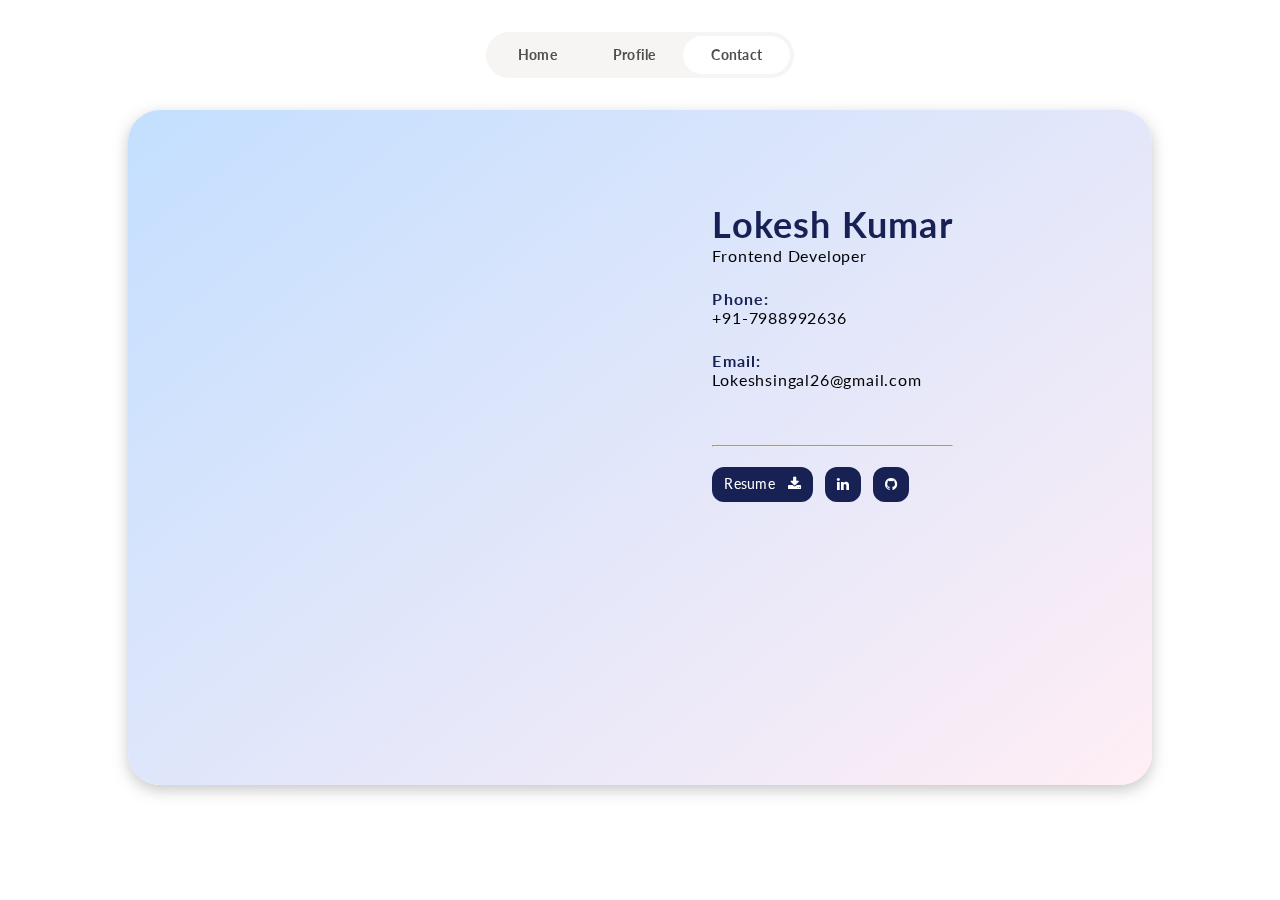
<file: contact.html>
<!DOCTYPE html>
<html lang="en">

<head>
    <meta charset="UTF-8">
    <meta name="viewport" content="width=device-width, initial-scale=1.0">
    <title>Porfolio</title>
    <link rel="stylesheet" href="https://unpkg.com/aos@next/dist/aos.css" />
    <link rel="preconnect" href="https://fonts.googleapis.com" />
    <link rel="preconnect" href="https://fonts.gstatic.com" crossorigin />
    <link
        href="https://fonts.googleapis.com/css2?family=Courier+Prime:ital@1&family=Lato:wght@300;400;700;900&display=swap"
        rel="stylesheet" />
    <link rel="stylesheet" href="https://cdnjs.cloudflare.com/ajax/libs/font-awesome/4.7.0/css/font-awesome.min.css" />
    <link rel="stylesheet" href="contact-style.css" />
</head>

<body>
    <div class="main-container">
        <div class="navbar">
            <a href="./index.html">
                <p>Home</p>
            </a>
            <a href="./profile.html">
                <p>Profile</p>
            </a>
            <a class="selected" href="./contact.html">
                <p>Contact</p>
            </a>
        </div>

        <div class="container">
            <div class="outline">
                <div class="map" data-aos="fade-up" data-aos-duration="1200">
                    <iframe
                        src="https://www.google.com/maps/embed?pb=!1m18!1m12!1m3!1d1753.9382642293815!2d76.97975878967286!3d28.45313820142481!2m3!1f0!2f0!3f0!3m2!1i1024!2i768!4f13.1!3m3!1m2!1s0x390d172a30739027%3A0xd780037fd7426048!2sGold%20fitness%20hub!5e0!3m2!1sen!2sin!4v1695514285233!5m2!1sen!2sin"
                        
                        referrerpolicy="no-referrer-when-downgrade"></iframe>
                </div>

                <div class="details" data-aos="fade-up" data-aos-duration="1200">
                    <p class="name upper">Lokesh Kumar</p>
                    <p class="lower">Frontend Developer</p>
                    <p class="upper-head">Phone:</p>
                    <p class="lower">+91-7988992636</p>
                    <p class="upper-head">Email:</p>
                    <p class="lower hr">Lokeshsingal26@gmail.com</p>
                    <hr />
                    <div class="buttons">
                        <a href="./Frontend-CV.pdf" download>
                            <p class="resume-btn">Resume &nbsp; <i class="fa fa-download"></i></p>
                        </a>
                        <a href="https://www.linkedin.com/in/lokesh-kumar26/" target="_blank">
                            <p class="linkedin-btn"><i class="fa fa-linkedin"></i></p>
                        </a>
                        <a href="https://github.com/lokesh-singal" target="_blank">
                            <p class="github-btn"><i class="fa fa-github"></i></p>
                        </a>
                    </div>
                </div>
            </div>
        </div>
    </div>

    <!-- AOS Data -->
    <script src="https://unpkg.com/aos@next/dist/aos.js"></script>
    <script>
        AOS.init({
            ofset: 200,
            once: true,
        });
    </script>
</body>

</html>
</file>
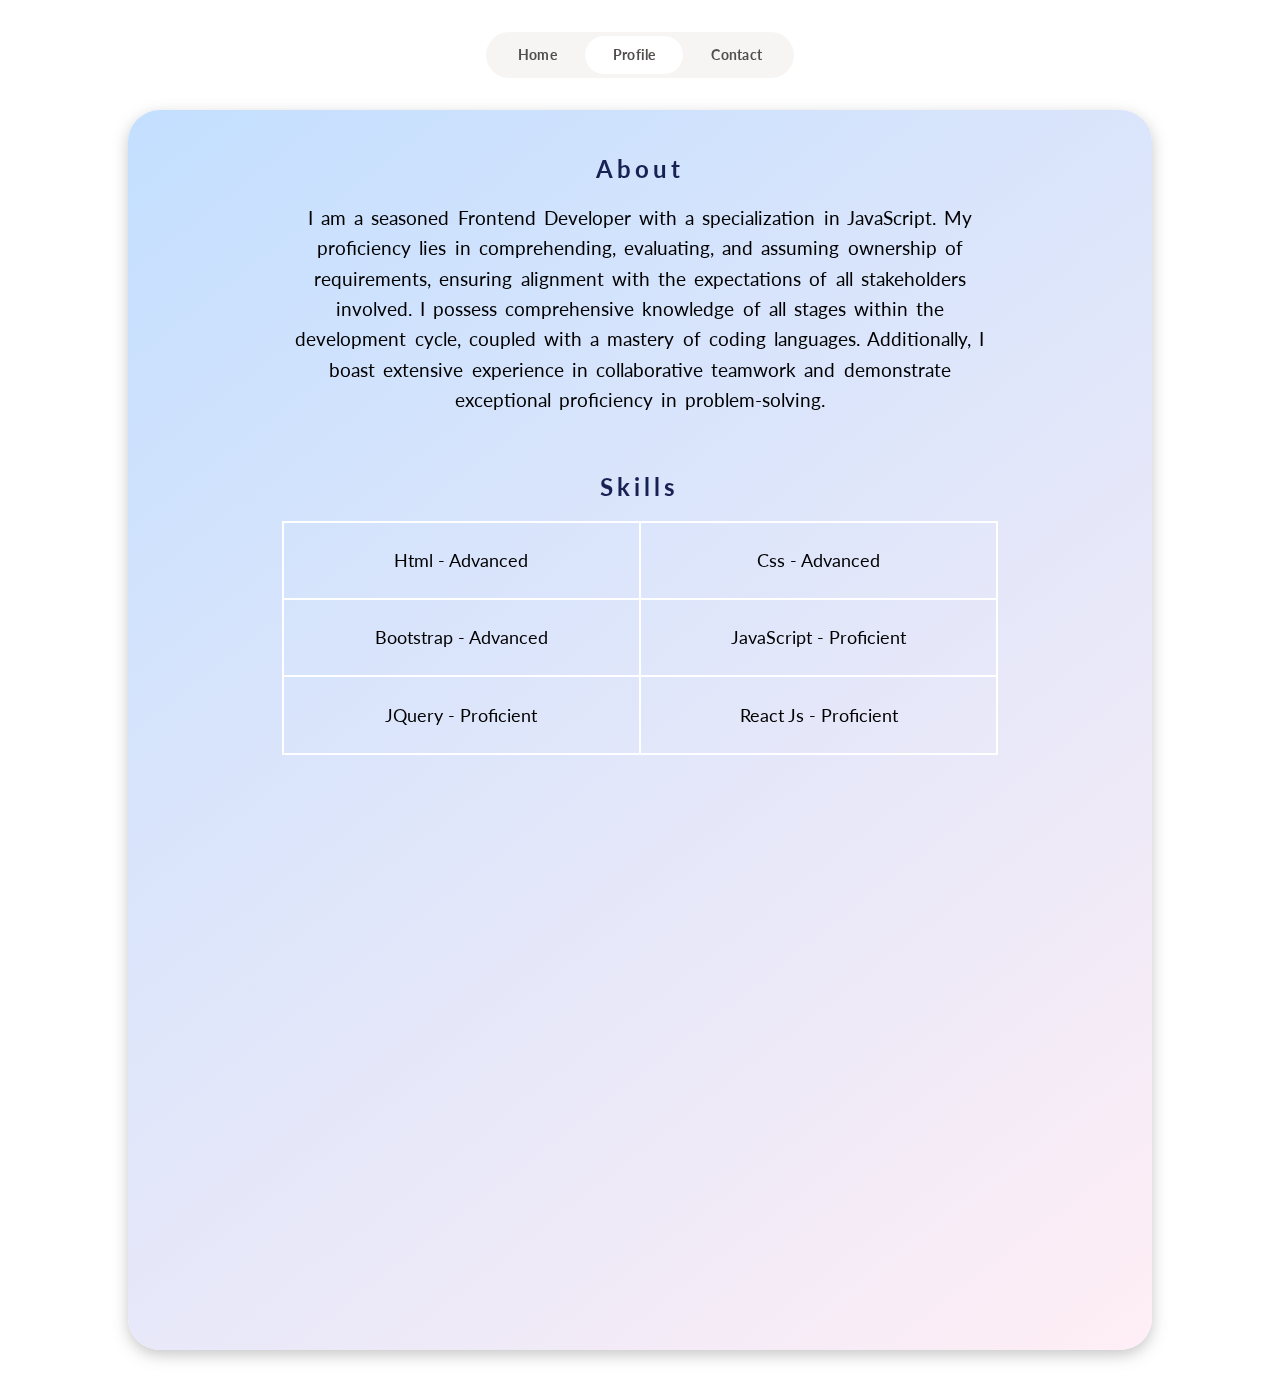
<file: profile.html>
<!DOCTYPE html>
<html lang="en">

<head>
    <meta charset="UTF-8">
    <meta name="viewport" content="width=device-width, initial-scale=1.0">
    <title>Porfolio</title>
    <link rel="stylesheet" href="https://unpkg.com/aos@next/dist/aos.css" />
    <link rel="preconnect" href="https://fonts.googleapis.com">
    <link rel="preconnect" href="https://fonts.gstatic.com" crossorigin>
    <link
        href="https://fonts.googleapis.com/css2?family=Lato:wght@300;400;700;900&family=Roboto:wght@300;400;500;700;900&display=swap"
        rel="stylesheet">
    <link rel="stylesheet" href="https://cdnjs.cloudflare.com/ajax/libs/font-awesome/4.7.0/css/font-awesome.min.css" />
    <link rel="stylesheet" href="profile-style.css" />
</head>

<body>
    <div class="main-container">
        <div class="navbar">
            <a href="./index.html">
                <p>Home</p>
            </a>
            <a class="selected" href="./profile.html">
                <p>Profile</p>
            </a>
            <a href="./contact.html">
                <p>Contact</p>
            </a>
        </div>

        <div class="container">
            <div class="about" data-aos="fade-up" data-aos-duration="1000">
                <p class="text-about">About</p>
                <p class="description">I am a seasoned Frontend Developer with a specialization in JavaScript. My
                    proficiency lies in comprehending, evaluating, and assuming
                    ownership of requirements, ensuring alignment with the expectations of all stakeholders involved. I
                    possess
                    comprehensive knowledge of all stages within the development cycle, coupled with a mastery of coding
                    languages.
                    Additionally, I boast extensive experience in collaborative teamwork and demonstrate exceptional
                    proficiency in
                    problem-solving.</p>
            </div>
            <div class="skills" data-aos="fade-up" data-aos-duration="1400">
                <p class="text-skills">Skills</p>
                <div class="grid-skill">
                    <p class="skill">Html - Advanced</p>
                    <p class="skill">Css - Advanced</p>
                    <p class="skill">Bootstrap - Advanced</p>
                    <p class="skill">JavaScript - Proficient</p>
                    <p class="skill">JQuery - Proficient</p>
                    <p class="skill">React Js - Proficient</p>
                </div>
            </div>
            <div class="projects" data-aos="fade-up" data-aos-duration="1200">
                <p class="text-project">Projects</p>
                <div class="grid-project">
                    <div class="project-list">
                        <a href="https://lokesh-singal.github.io/Notes-App/" target="_blank"><img class="project-img"
                                src="./images/Notes-App.png" alt="Notes-App"></a>
                        <p class="project-description">Notes-App</p>
                    </div>
                    <div class="project-list">
                        <a href="https://lokesh-singal.github.io/Form-Validator/" target="_blank"><img
                                class="project-img" src="./images/Form-Validator.png" alt="Form-Validator"></a>
                        <p class="project-description">Form-Validator</p>
                    </div>
                    <div class="project-list">
                        <a href="https://lokesh-singal.github.io/Stopwatch/" target="_blank"><img class="project-img"
                                src="./images/Stopwatch.png" alt="Stopwatch"></a>
                        <p class="project-description">Stopwatch</p>
                    </div>
                    <div class="project-list">
                        <a href="https://lokesh-singal.github.io/Responsive-Page/" target="_blank"><img
                                class="project-img" src="./images/Form-Validator.png" alt="Responsive-Page"></a>
                        <p class="project-description">Responsive-Page</p>
                    </div>
                </div>
            </div>
        </div>
    </div>

    <!-- AOS data -->
    <script src="https://unpkg.com/aos@next/dist/aos.js"></script>
    <script>
      AOS.init({
        ofset: 200,
        once: true,
      });
    </script>
</body>

</html>
</file>
<file: contact-style.css>
* {
    margin: 0;
    padding: 0;
    box-sizing: border-box;
    font-family: "Lato", sans-serif;
}

html {
    scroll-behavior: smooth;
}

/* Main-container */
.main-container {
    height: 100vh;
    width: 100%;
    display: flex;
    flex-direction: column;
    align-items: center;
    background: white;
    /* background: rgb(250, 194, 219);
    background: linear-gradient(142deg,
            rgba(250, 194, 219, 1) 0%,
            rgba(144, 237, 217, 1) 100%); */
}

/* Main-container > Navbar */
.navbar {
    background: rgb(239 236 234 / 50%);
    display: flex;
    margin: 2rem 0;
    padding: 0.25rem;
    border-radius: 2rem;
    position: sticky;
    top: 2rem;
    backdrop-filter: blur(0.35rem);
}

.navbar p {
    font-size: 0.9rem;
    font-weight: 700;
}

.navbar a {
    text-decoration: none;
    color: rgb(83, 78, 78);
    padding: 0.65rem 1.75rem;
    letter-spacing: 0.015rem;
}

.navbar>a:hover {
    border-radius: 2rem;
    cursor: pointer;
}

.navbar .selected {
    background-color: white;
    border-radius: 2rem;
}

/* Container */
.container {
    display: flex;
    flex-direction: column;
    align-items: center;
    border-radius: 2rem;
    width: 80%;
    height: 75vh;
    background: rgb(195, 223, 255);
    background: linear-gradient(142deg,
            rgba(195, 223, 255, 1) 0%,
            rgba(255, 238, 245, 1) 100%);
    box-shadow: rgba(94, 94, 94, 0.35) 0px 5px 15px;
}

/* Container > outline */
.outline {
    /* height: 100%; */
    width: 80%;
    margin-top: 4.25rem;
    margin-left: 2.25rem;
    display: flex;
    gap: 4rem;
}

.map iframe {
    width: 400px;
    height: 350px;
    border: 0;
    border-radius: 1.25rem;
}

.name {
    color: #182153;
    font-size: 2.25rem;
    font-weight: bold;
    letter-spacing: 0.075rem;
    margin-top: 1.5rem;
}

.upper-head {
    color: #182153;
    font-size: 1rem;
    font-weight: bold;
    letter-spacing: 0.075rem;
    margin-top: 1.5rem;
}

.lower {
    font-size: 1rem;
    letter-spacing: 0.05rem;
}

.hr {
    margin-bottom: 3.5rem;
}

/* Container > Buttons */
.buttons {
    display: flex;
    width: 100%;
    margin-top: 1.25rem;
}

.buttons a {
    margin-right: 0.75rem;
    text-decoration: none;
}

.buttons p {
    padding: 0.5rem 0.75rem 0.65rem 0.75rem;
    letter-spacing: 0.015rem;
    font-size: 0.90rem;
    border-radius: 0.75rem;
}

.buttons p:hover {
    cursor: pointer;
}

.resume-btn {
    color: white;
    background-color: #182153;
}

.linkedin-btn {
    color: white;
    background-color: #182153;
}

.github-btn {
    color: white;
    background-color: #182153;
}

/* Mobile-Responsive */
@media (max-width: 480px) {

    /* navbar */
    .navbar {
        margin: 1rem 0;
        position: sticky;
        top: 2rem;
        background-color: rgba(232, 229, 228, 0.5);
    }

    .navbar a {
        padding: 0.65rem 1.5rem;
        color: black;
    }

    .navbar p {
        letter-spacing: 0.01rem;
    }

    /* Container */
    .main-container {
        background: rgb(195, 223, 255);
        background: linear-gradient(142deg,
                rgba(195, 223, 255, 1) 0%,
                rgba(255, 238, 245, 1) 100%);
    }

    .container {
        width: 100%;
        height: 100%;
        /* background: white; */
        background: rgb(195, 223, 255);
        background: linear-gradient(142deg,
                rgba(195, 223, 255, 1) 0%,
                rgba(255, 238, 245, 1) 100%);
        box-shadow: none;
    }

    /* Container > outline */
    .outline {
        /* height: 100%; */
        width: 84%;
        margin-top: 0rem;
        margin-left: 0;
        display: flex;
        align-items: center;
        flex-direction: column-reverse;
        gap: 2rem;
    }

    .map iframe {
        width: 325px;
        height: 325px;
        border: 0;
        border-radius: 1.25rem;
    }

    .name {
        margin-top: 2rem;
        font-size: 2.15rem;
    }
}
</file>
<file: profile-style.css>
* {
    margin: 0;
    padding: 0;
    box-sizing: border-box;
    font-family: "Lato", sans-serif;
    /* font-family: 'Roboto', sans-serif; */
}

html {
    scroll-behavior: smooth;
}

/* Main-container */
.main-container {
    width: 100%;
    display: flex;
    flex-direction: column;
    align-items: center;
    background: white;
    /* background: rgb(250, 194, 219);
    background: linear-gradient(142deg,
            rgba(250, 194, 219, 1) 0%,
            rgba(144, 237, 217, 1) 100%); */
}

/* Main-container > Navbar */
.navbar {
    background: rgb(239 236 234 / 50%);
    display: flex;
    margin: 2rem 0;
    padding: 0.25rem;
    border-radius: 2rem;
    position: sticky;
    top: 2rem;
    backdrop-filter: blur(0.35rem);
}

.navbar p {
    font-family: "Lato", sans-serif;
    font-size: 0.9rem;
    font-weight: 700;
}

.navbar a {
    text-decoration: none;
    color: rgb(83, 78, 78);
    padding: 0.65rem 1.75rem;
    letter-spacing: 0.015rem;
}

.navbar>a:hover {
    border-radius: 2rem;
    cursor: pointer;
}

.navbar .selected {
    background-color: white;
    border-radius: 2rem;
}

/* Container */
.container {
    display: flex;
    flex-direction: column;
    align-items: center;
    border-radius: 2rem;
    width: 80%;
    margin: 0 0 2.5rem 0;
    background: rgb(195, 223, 255);
    background: linear-gradient(142deg,
            rgba(195, 223, 255, 1) 0%,
            rgba(255, 238, 245, 1) 100%);
    box-shadow: rgba(94, 94, 94, 0.35) 0px 5px 15px;
}

/* Container > About*/
.about {
    display: flex;
    flex-direction: column;
    align-items: center;
    width: 70%;
    margin: 2.75rem 0 3.5rem 0;
}

.text-about {
    color: #182153;
    font-size: 1.5rem;
    font-weight: bold;
    letter-spacing: 0.25rem;
    margin: 0 0 1.25rem 0;
    /* padding: 0.5rem 0.75rem;
    border-radius: 2rem;
    background: rgba(255, 255, 255, 0.9); */
}

.description {
    text-align: center;
    font-size: 1.2rem;
    word-spacing: 0.20rem;
    line-height: 1.9rem;
}

/* Container > Skills*/
.skills {
    display: flex;
    flex-direction: column;
    align-items: center;
    width: 70%;
    margin: 0 0 3.5rem 0;
}

.text-skills {
    color: #182153;
    font-size: 1.5rem;
    font-weight: bold;
    letter-spacing: 0.25rem;
    margin: 0 0 1.25rem 0;
    /* padding: 0.5rem 0.75rem;
    border-radius: 2rem;
    background: rgba(255, 255, 255, 0.9); */
}

.grid-skill {
    width: 100%;
    display: grid;
    grid-template-rows: 1fr 1fr;
    grid-template-columns: 1fr 1fr;
    border: 1px solid white;
}

.skill {
    border: 1px solid white;
    text-align: center;
    font-size: 1.1rem;
    padding: 1.7rem 0;
}


/* Container > Projects*/
.projects {
    display: flex;
    flex-direction: column;
    align-items: center;
    width: 70%;
    margin: 0 0 3.5rem 0;
}

.text-project {
    color: #182153;
    font-size: 1.5rem;
    font-weight: bold;
    letter-spacing: 0.25rem;
    margin: 0 0 1.25rem 0;
    /* padding: 0.5rem 0.75rem;
    border-radius: 2rem;
    background: rgba(255, 255, 255, 0.9); */
}

.grid-project {
    width: 100%;
    display: grid;
    grid-template-rows: 1fr 1fr;
    grid-template-columns: 1fr 1fr;
    border: 1px solid white;
}

.project-list {
    display: flex;
    flex-direction: column;
    align-items: center;
    border: 1px solid white;
    padding: 1.5rem 0;
}

.project-img {
    height: 8rem;
    width: 16rem;
}

.project-description {
    font-size: 1rem;
    padding-top: 1rem;
}

/* Mobile-Responsive */
@media (max-width: 480px) {

    /* navbar */
    .navbar {
        margin: 1rem 0;
        position: sticky;
        top: 2rem;
        background-color: rgba(232, 229, 228, 0.5);
    }

    .navbar a {
        padding: 0.65rem 1.5rem;
        color: black;
    }

    .navbar p {
        letter-spacing: 0.01rem;
    }

    /* Container */
    .main-container {
        background: rgb(195, 223, 255);
        background: linear-gradient(142deg,
                rgba(195, 223, 255, 1) 0%,
                rgba(255, 238, 245, 1) 100%);
    }

    .container {
        width: 100%;
        height: 100%;
        /* background: white; */
        background: rgb(195, 223, 255);
        background: linear-gradient(142deg,
                rgba(195, 223, 255, 1) 0%,
                rgba(255, 238, 245, 1) 100%);
        box-shadow: none;
        margin: 0;
    }

    /* Container > About*/
    .about {
        width: 90%;
        margin: 1.5rem 0 2rem 0;
    }

    .text-about {
        font-size: 1.45rem;
        margin: 0 0 0.9rem 0;
    }

    .description {
        font-size: 1.1rem;
        line-height: 1.75rem;
    }

    /* Container > Skills*/
    .skills {
        width: 90%;
        margin: 0 0 2rem 0;
    }

    .text-skills {
        font-size: 1.45rem;
        margin: 0 0 0.9rem 0;
    }

    .grid-skill {
        border: 1px solid white;
    }

    .skill {
        font-size: 1.035rem;
        padding: 1.25rem 0;
        border: 1px solid white;
    }

    /* Container > Projects*/
    .projects {
        width: 90%;
        margin: 0 0 2rem 0;
    }

    .text-project {
        font-size: 1.45rem;
        margin: 0 0 0.9rem 0;
    }

    .grid-project {
        border: 1px solid white;
        grid-template-rows: 1fr;
        grid-template-columns: 1fr;
    }

    .project-list {
        border: 1px solid white;
        padding: 1rem 0;
    }

    .project-img {
        height: 5rem;
        width: 10rem;
    }

    .project-description {
        font-size: 1rem;
        padding-top: 0.8rem;
    }
}
</file>
